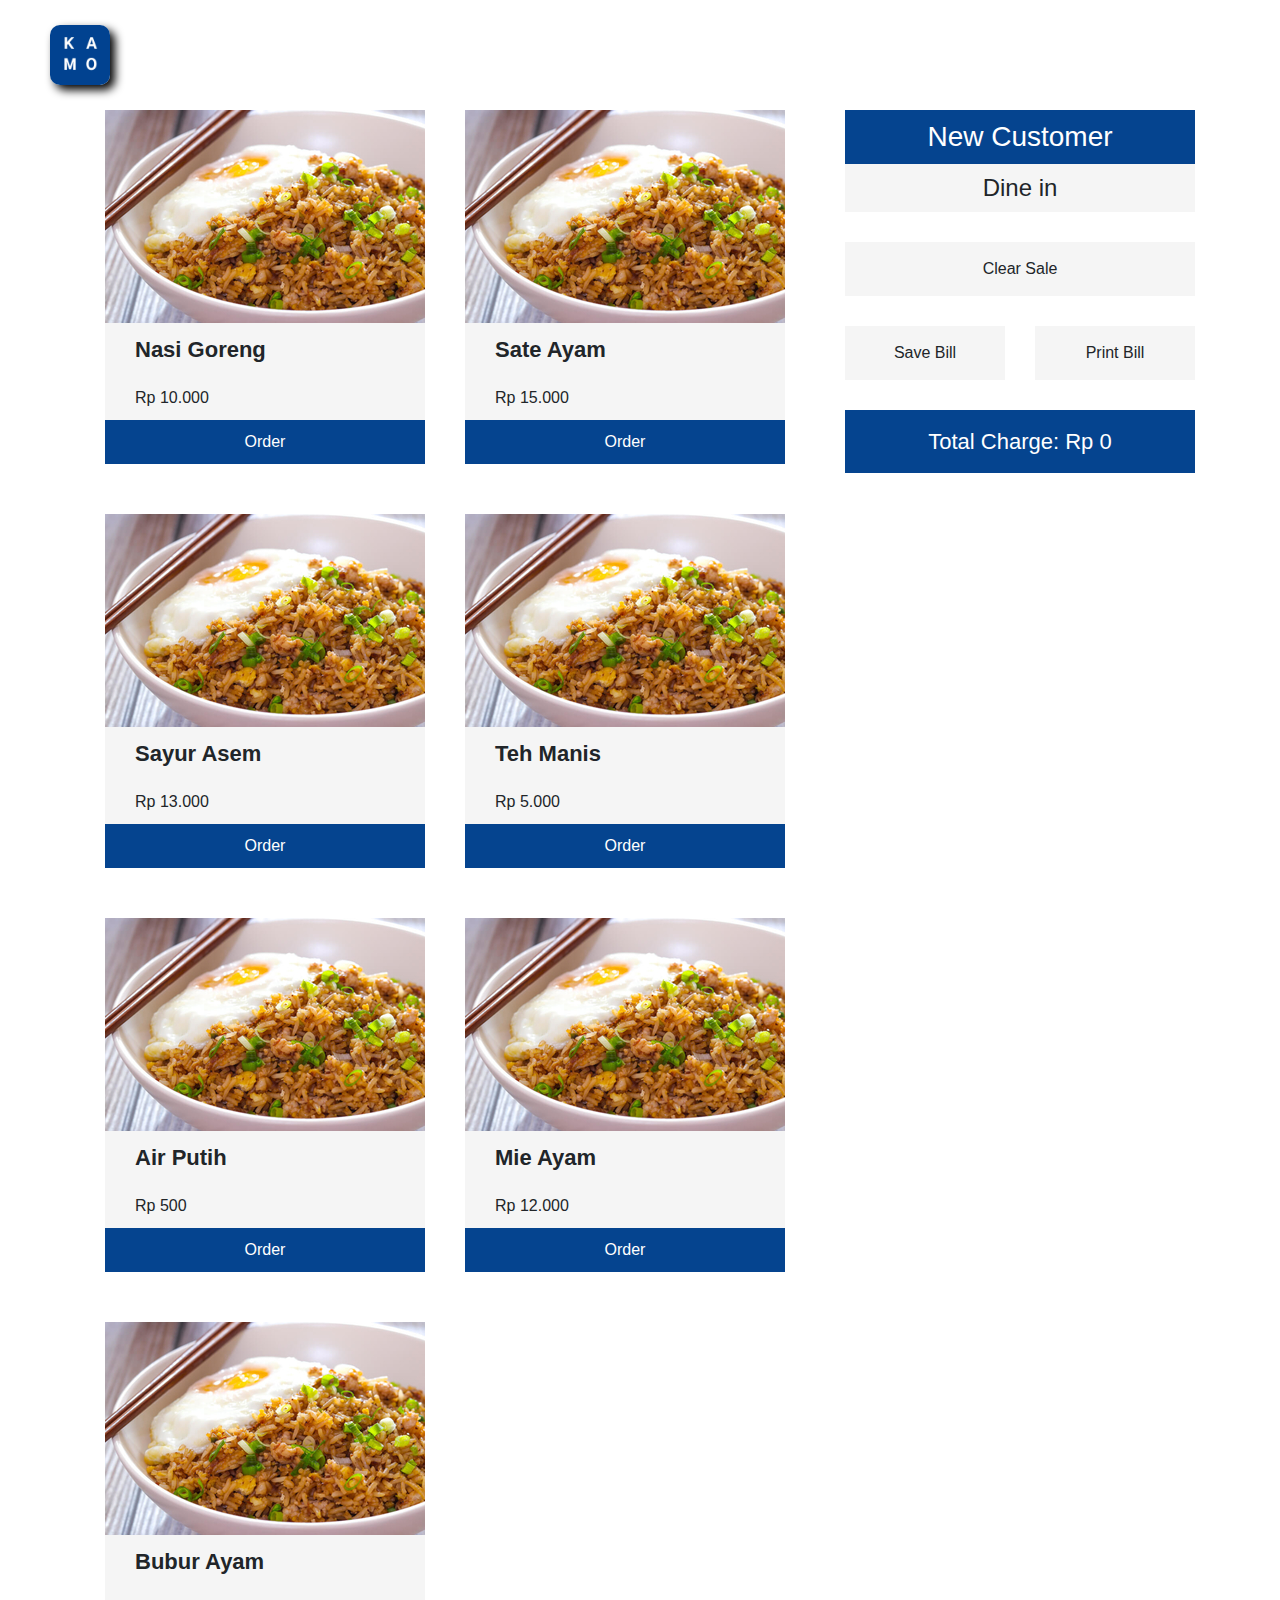
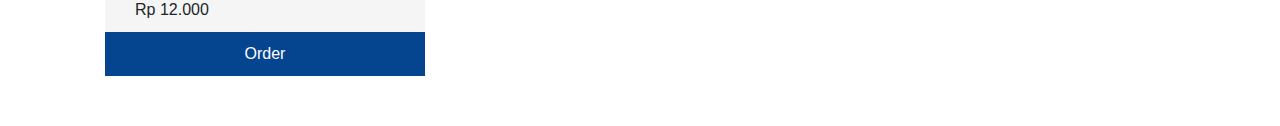
<file: index.html>
<!DOCTYPE html>
<html lang="en">
  <head>
    <!-- Required meta tags -->
    <meta charset="utf-8" />
    <meta
      name="viewport"
      content="width=device-width, initial-scale=1, shrink-to-fit=no"
    />

    <!-- Bootstrap CSS -->
    <link
      rel="stylesheet"
      href="https://stackpath.bootstrapcdn.com/bootstrap/4.3.1/css/bootstrap.min.css"
      integrity="sha384-ggOyR0iXCbMQv3Xipma34MD+dH/1fQ784/j6cY/iJTQUOhcWr7x9JvoRxT2MZw1T"
      crossorigin="anonymous"
    />

    <link rel="stylesheet" href="index.css" />
    <link
      rel="shortcut icon"
      href="assets/logos/kamo-logo.ico"
      type="image/x-icon"
    />
    <title>Kamo POS</title>
  </head>

  <body>
    <!-- NAVIGATION -->
    <nav class="navbar navbar-light">
      <a class="navbar-brand" href="#">
        <img src="assets/logos/kamo-logo.png" width="60" alt="" />
      </a>
    </nav>

    <!-- CONTAINER -->
    <div class="container">
      <div class="row">
        <div id="menu-row" class="col-8 food-choices"></div>
        <div class="col-4">
          <div class="purchase-data">
            <h3>New Customer</h3>
            <h4>Dine in</h4>
            <table id="menu-table"></table>
          </div>
          <div
            onclick="clearAllOrder()"
            id="clear-sale"
            class="clear-purchase-data"
          >
            <p>Clear Sale</p>
          </div>
          <div class="row bill-container">
            <div class="col save-bill">
              <p>Save Bill</p>
            </div>
            <div class="col print-bill">
              <p>Print Bill</p>
            </div>
          </div>
          <div class="total-charge">
            <p>Total Charge: <span id="total-charge">Rp 0</span></p>
          </div>
        </div>
      </div>
    </div>

    <!-- Optional JavaScript -->
    <!-- jQuery first, then Popper.js, then Bootstrap JS -->
    <script
      src="https://code.jquery.com/jquery-3.3.1.slim.min.js"
      integrity="sha384-q8i/X+965DzO0rT7abK41JStQIAqVgRVzpbzo5smXKp4YfRvH+8abtTE1Pi6jizo"
      crossorigin="anonymous"
    ></script>
    <script
      src="https://cdnjs.cloudflare.com/ajax/libs/popper.js/1.14.7/umd/popper.min.js"
      integrity="sha384-UO2eT0CpHqdSJQ6hJty5KVphtPhzWj9WO1clHTMGa3JDZwrnQq4sF86dIHNDz0W1"
      crossorigin="anonymous"
    ></script>
    <script
      src="https://stackpath.bootstrapcdn.com/bootstrap/4.3.1/js/bootstrap.min.js"
      integrity="sha384-JjSmVgyd0p3pXB1rRibZUAYoIIy6OrQ6VrjIEaFf/nJGzIxFDsf4x0xIM+B07jRM"
      crossorigin="anonymous"
    ></script>

    <script src="data.js"></script>
    <script src="function.js"></script>
    <script src="order.js"></script>
    <script src="index.js"></script>
  </body>
</html>
</file>
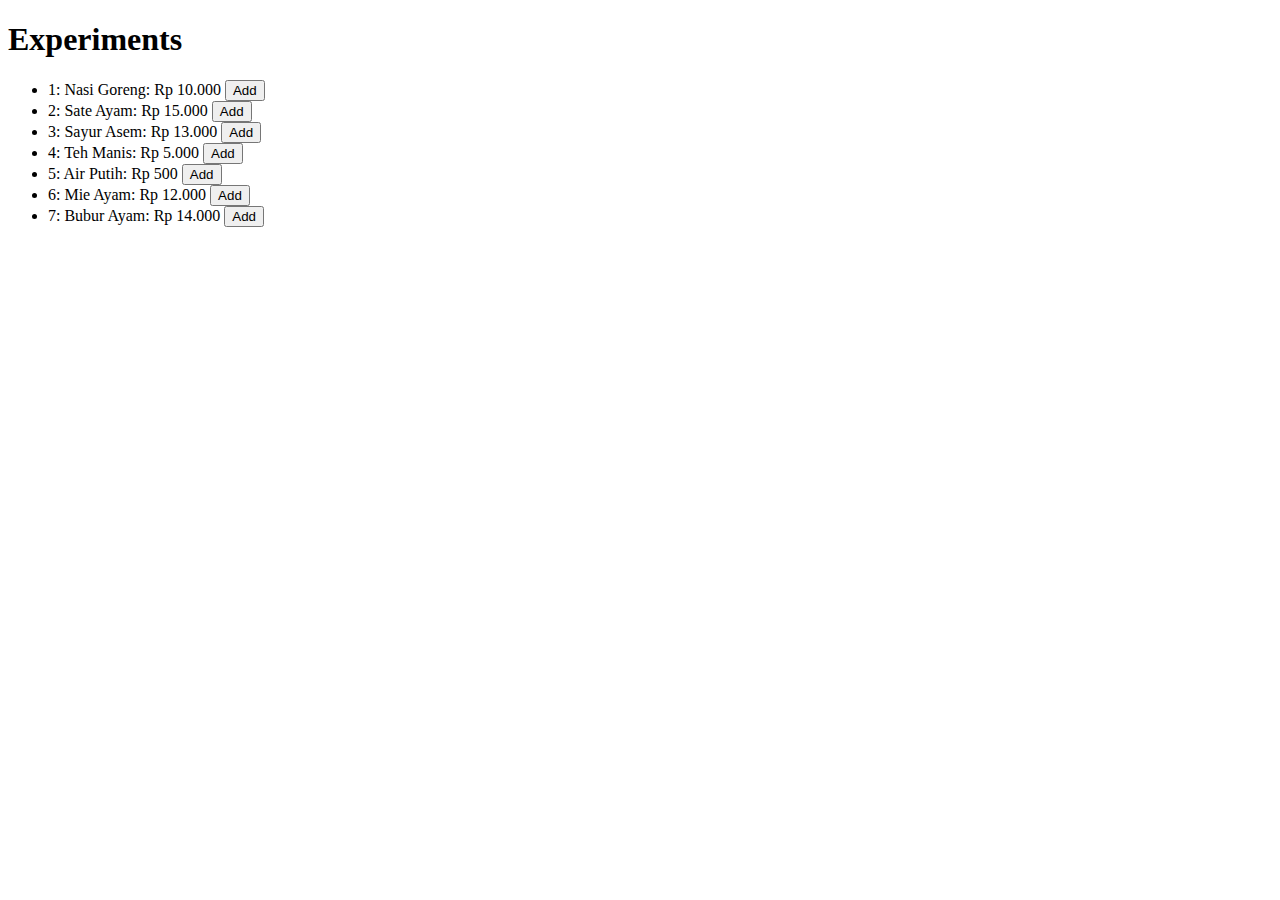
<file: orders-detection/index.html>
<!DOCTYPE html>
<html lang="en">
  <head>
    <meta charset="UTF-8" />
    <meta name="viewport" content="width=device-width, initial-scale=1.0" />
    <meta http-equiv="X-UA-Compatible" content="ie=edge" />
    <title>Experiments</title>
  </head>
  <body>
    <h1>Experiments</h1>

    <ul id="foods"></ul>

    <script src="data.js"></script>
    <script src="handlers.js"></script>
    <script src="functions.js"></script>
    <script src="index.js"></script>
  </body>
</html>
</file>
<file: index.css>
.navbar {
  background-color: #ffffff;
  padding: 20px 50px;

}

nav img {
  border-radius: 10px;
  box-shadow: 5px 5px 10px #000000;
}


.row .col {
  padding: 50px 10px;
}

.food-choices {
  text-align: center;
  display: flex;
  flex-wrap: wrap;
}

.food-data {
  padding: 0px 20px;
  margin-bottom: 50px;
}

.food-data button {
  width: 100%;
  border-style: none;
  padding: 0px;
}

.food-choices .food-data p {
  text-align: left;
  padding: 10px 30px;
  margin: 0px;
  background-color: rgb(245, 245, 245);
}

.food-choices .food-data .food-name {
  font-weight: 600;
  font-size: 22px;
}

.food-choices .food-data .order {
  background-color: rgb(5, 68, 143);
  color: #ffffff;
  padding: 10px;
  margin: 0px;
  text-align: center;
}

.purchase-data {
  text-align: center;
}

.purchase-data h3 {
  background-color: rgb(5, 68, 143);
  color: #ffffff;
  padding: 10px;
  margin: 0px;
}

.purchase-data h4 {
  background-color: rgb(245, 245, 245);
  padding: 10px;
  margin: 0px;
}

.purchase-data table {
  background-color: rgb(245, 245, 245);
  width: 100%;
  margin: 0px;
}

.purchase-data table td {
  margin: 0px 10px;
  padding: 10px;
}

.purchase-data table .food,
.purchase-data table .price {
  width: 40%;
}

.purchase-data table input {
  width: 40px;
}

.purchase-data .delete {
  width: 30px;
}

.clear-purchase-data {
  background-color: rgb(245, 245, 245);
  padding: 15px;
  margin-top: 30px;
  text-align: center;
  cursor: pointer;
}

.clear-purchase-data p {
  margin: 0px;
}

.bill-container {
  padding: 0px 15px;
}

.save-bill,
.print-bill {
  background-color: rgb(245, 245, 245);
  text-align: center;
  padding: 15px !important;
  margin-top: 30px;
}

.save-bill {
  margin-right: 15px;
}

.print-bill {
  margin-left: 15px;
}

.bill-container p {
  margin: 0px;
}

.total-charge {
  background-color: rgb(5, 68, 143);
  color: #ffffff;
  padding: 15px;
  margin-top: 30px;
  text-align: center;
}

.total-charge p {
  margin: 0px;
  font-size: 22px;
}
</file>
